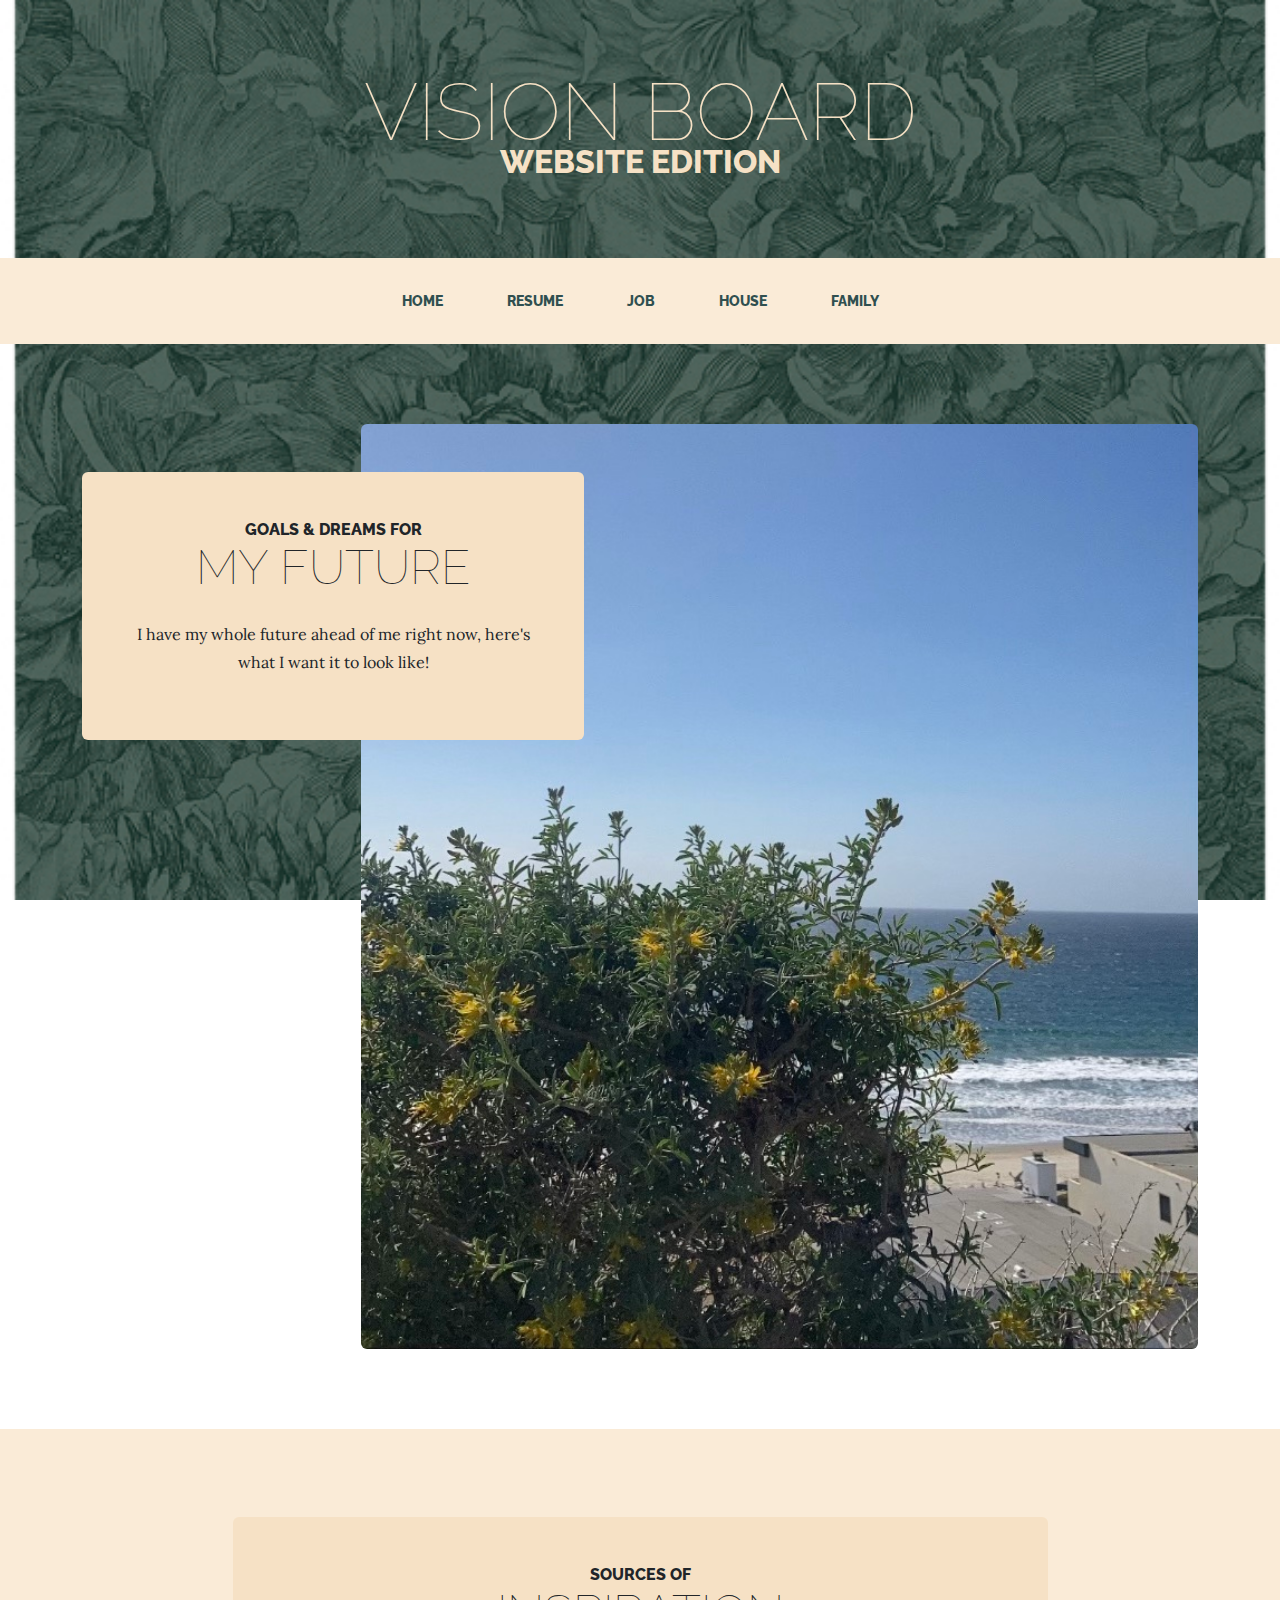
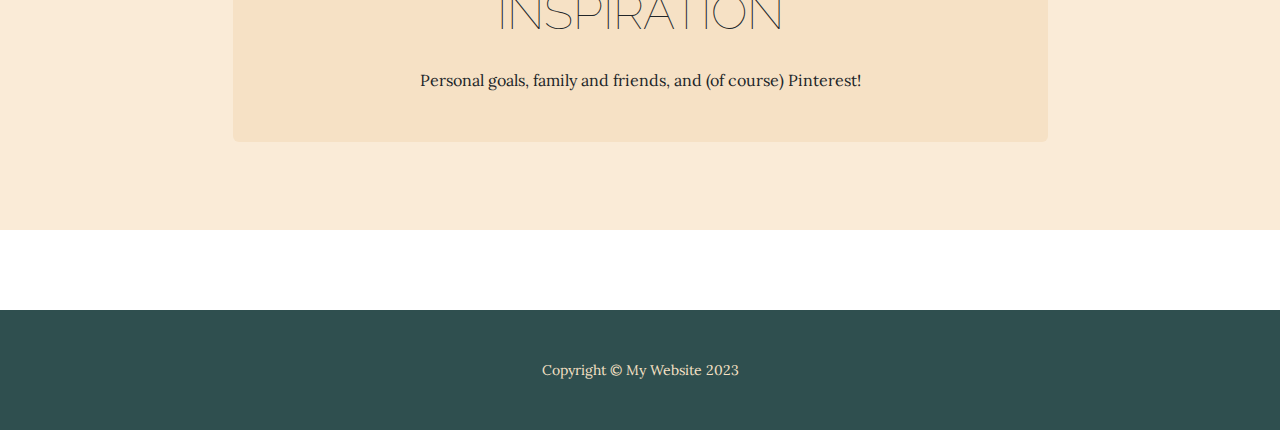
<file: index.html>
<!DOCTYPE html>
<html lang="en">
    <head>
        <meta charset="utf-8" />
        <meta name="viewport" content="width=device-width, initial-scale=1, shrink-to-fit=no" />
        <meta name="description" content="" />
        <meta name="author" content="" />
        <title>WebDev Project - Home</title>
        <link rel="icon" type="image/x-icon" href="assets/favicon.ico" />
        <!-- Google fonts-->
        <link href="https://fonts.googleapis.com/css?family=Raleway:100,100i,200,200i,300,300i,400,400i,500,500i,600,600i,700,700i,800,800i,900,900i" rel="stylesheet" />
        <link href="https://fonts.googleapis.com/css?family=Lora:400,400i,700,700i" rel="stylesheet" />
        <!-- Core theme CSS (includes Bootstrap)-->
        <link href="css/styles.css" rel="stylesheet" />
        <link href="css/mystyles.css" rel="stylesheet">
    </head>
    <body>
        <header>
            <h1 class="site-heading text-center text-faded d-none d-lg-block">
                <span class="site-heading-lower text-primary mb-3">Vision Board</span>
                <span class="site-heading-upper">Website Edition</span>
            </h1>
        </header>
        <!-- Navigation-->
        <nav class="navbar navbar-expand-lg navbar-dark py-lg-4" id="mainNav">
            <div class="container">
                <a class="navbar-brand text-uppercase fw-bold d-lg-none" href="index.html">Start Bootstrap</a>
                <button class="navbar-toggler" type="button" data-bs-toggle="collapse" data-bs-target="#navbarSupportedContent" aria-controls="navbarSupportedContent" aria-expanded="false" aria-label="Toggle navigation"><span class="navbar-toggler-icon"></span></button>
                <div class="collapse navbar-collapse" id="navbarSupportedContent">
                    <ul class="navbar-nav mx-auto">
                        <li class="nav-item px-lg-4"><a class="nav-link text-uppercase" href="index.html">Home</a></li>
                        <li class="nav-item px-lg-4"><a class="nav-link text-uppercase" href="resume.html">Resume</a></li>
                        <li class="nav-item px-lg-4"><a class="nav-link text-uppercase" href="job.html">Job</a></li>
                        <li class="nav-item px-lg-4"><a class="nav-link text-uppercase" href="house.html">House</a></li>
                        <li class="nav-item px-lg-4"><a class="nav-link text-uppercase" href="family.html">Family</a></li>
                    </ul>
                </div>
            </div>
        </nav>
        <section class="page-section clearfix">
            <div class="container">
                <div class="intro">
                    <img class="intro-img img-fluid mb-3 mb-lg-0 rounded" src="assets/img/intro.jpg" alt="..." />
                    <div class="intro-text left-0 text-center bg-faded p-5 rounded">
                        <h2 class="section-heading mb-4">
                            <span class="section-heading-upper">Goals & Dreams for</span>
                            <span class="section-heading-lower">My Future</span>
                        </h2>
                        <p class="mb-3">I have my whole future ahead of me right now, here's what I want it to look like!</p>
                    </div>
                </div>
            </div>
        </section>
        <section class="page-section cta">
            <div class="container">
                <div class="row">
                    <div class="col-xl-9 mx-auto">
                        <div class="cta-inner bg-faded text-center rounded">
                            <h2 class="section-heading mb-4">
                                <span class="section-heading-upper">Sources of</span>
                                <span class="section-heading-lower">Inspiration</span>
                            </h2>
                            <p class="mb-0">Personal goals, family and friends, and (of course) Pinterest!</p>
                        </div>
                    </div>
                </div>
            </div>
        </section>
        <footer class="footer text-faded text-center py-5">
            <div class="container"><p class="m-0 small">Copyright &copy; My Website 2023</p></div>
        </footer>
        <!-- Bootstrap core JS-->
        <script src="https://cdn.jsdelivr.net/npm/bootstrap@5.2.3/dist/js/bootstrap.bundle.min.js"></script>
        <!-- Core theme JS-->
        <script src="js/scripts.js"></script>
    </body>
</html>
</file>
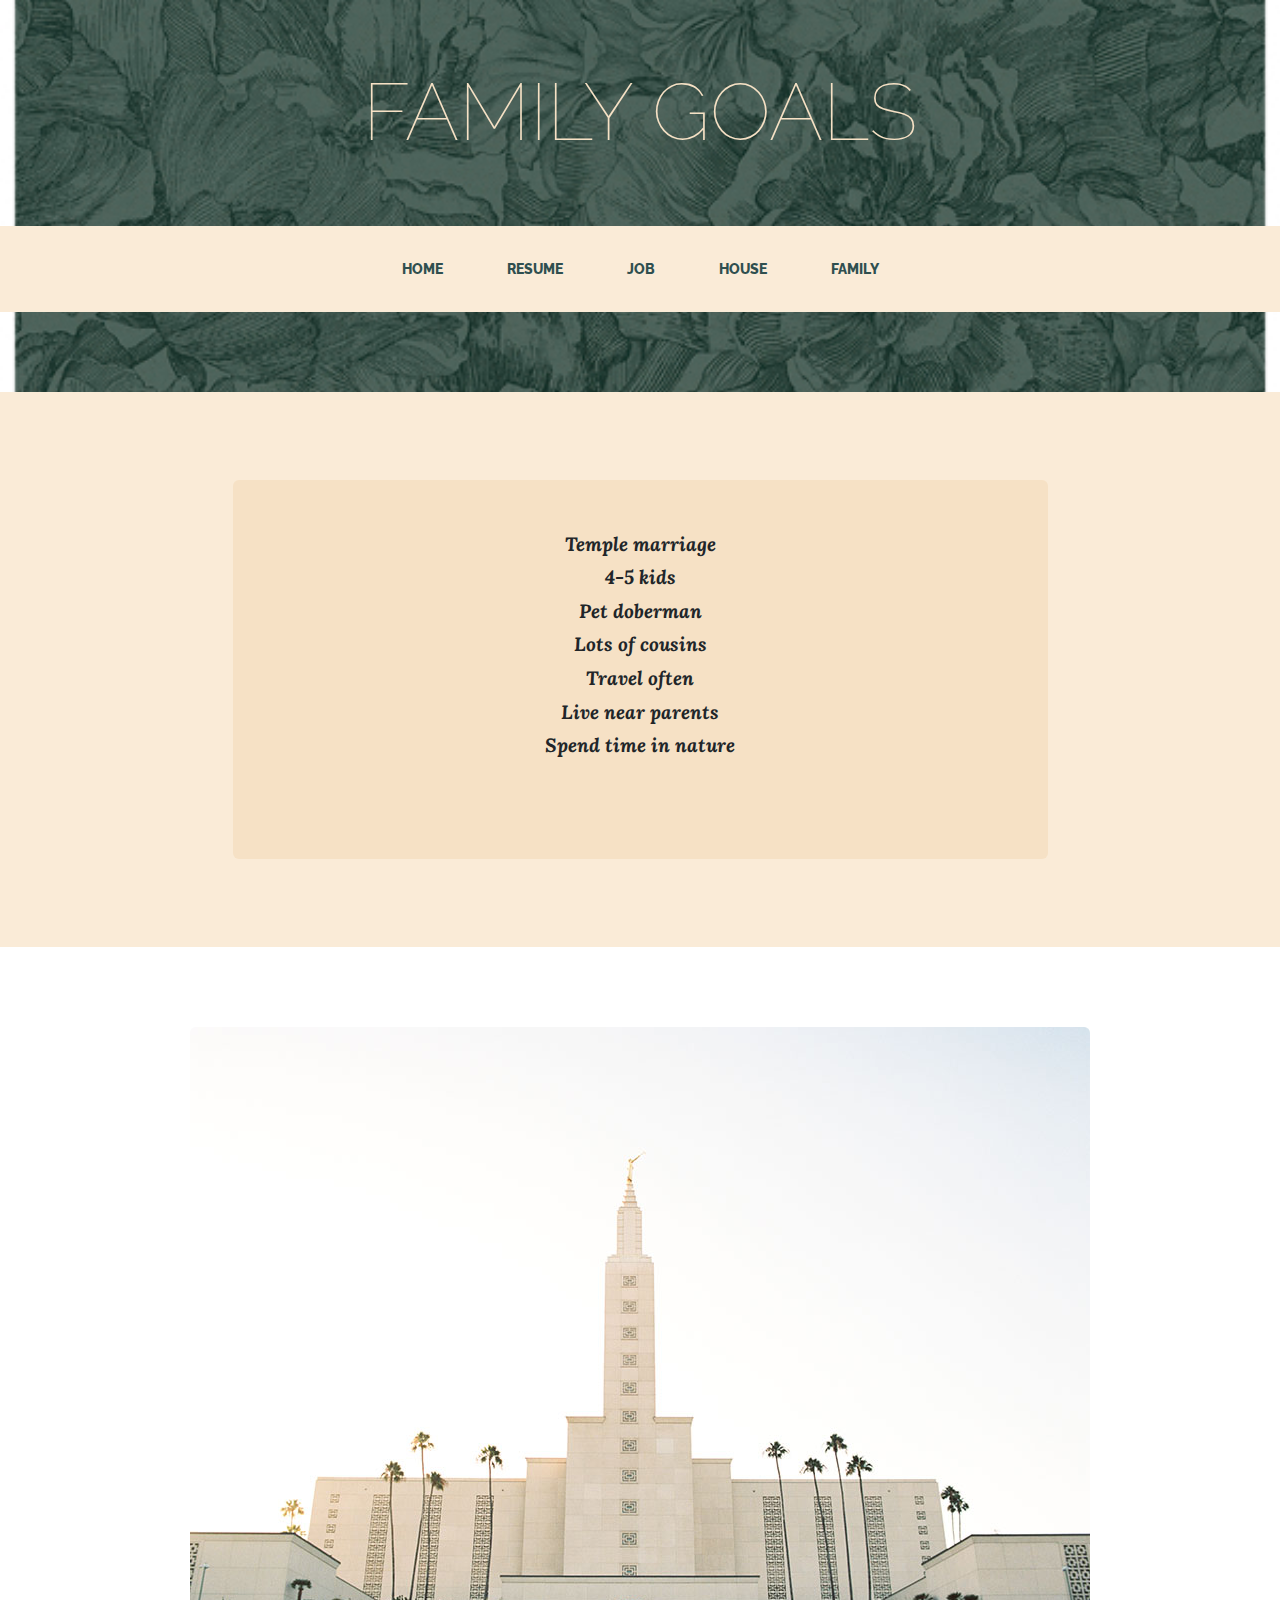
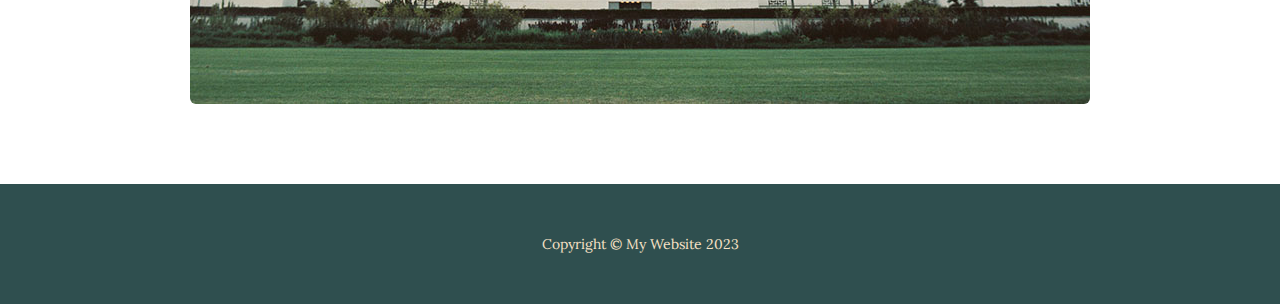
<file: family.html>
<!DOCTYPE html>
<html lang="en">
    <head>
        <meta charset="utf-8" />
        <meta name="viewport" content="width=device-width, initial-scale=1, shrink-to-fit=no" />
        <meta name="description" content="" />
        <meta name="author" content="" />
        <title>WebDev Project - Family</title>
        <link rel="icon" type="image/x-icon" href="assets/favicon.ico" />
        <!-- Google fonts-->
        <link href="https://fonts.googleapis.com/css?family=Raleway:100,100i,200,200i,300,300i,400,400i,500,500i,600,600i,700,700i,800,800i,900,900i" rel="stylesheet" />
        <link href="https://fonts.googleapis.com/css?family=Lora:400,400i,700,700i" rel="stylesheet" />
        <!-- Core theme CSS (includes Bootstrap)-->
        <link href="css/styles.css" rel="stylesheet" />
        <link href="css/mystyles.css" rel="stylesheet">  
    </head>
    <body>
        <header>
            <h1 class="site-heading text-center text-faded d-none d-lg-block">
                <span class="site-heading-lower text-primary mb-3">Family Goals</span>
            </h1>
        </header>
        <!-- Navigation-->
        <nav class="navbar navbar-expand-lg navbar-dark py-lg-4" id="mainNav">
            <div class="container">
                <a class="navbar-brand text-uppercase fw-bold d-lg-none" href="index.html">Start Bootstrap</a>
                <button class="navbar-toggler" type="button" data-bs-toggle="collapse" data-bs-target="#navbarSupportedContent" aria-controls="navbarSupportedContent" aria-expanded="false" aria-label="Toggle navigation"><span class="navbar-toggler-icon"></span></button>
                <div class="collapse navbar-collapse" id="navbarSupportedContent">
                    <ul class="navbar-nav mx-auto">
                        <li class="nav-item px-lg-4"><a class="nav-link text-uppercase" href="index.html">Home</a></li>
                        <li class="nav-item px-lg-4"><a class="nav-link text-uppercase" href="resume.html">Resume</a></li>
                        <li class="nav-item px-lg-4"><a class="nav-link text-uppercase" href="job.html">Job</a></li>
                        <li class="nav-item px-lg-4"><a class="nav-link text-uppercase" href="house.html">House</a></li>
                        <li class="nav-item px-lg-4"><a class="nav-link text-uppercase" href="family.html">Family</a></li>
                    </ul>
                </div>
            </div>
        </nav>
        <section class="page-section cta">
            <div class="container">
                <div class="row">
                    <div class="col-xl-9 mx-auto">
                        <div class="cta-inner bg-faded text-center rounded">
                            <p class="address mb-5">
                                <em>
                                    <strong>
                                        Temple marriage <br>
                                        4-5 kids <br>
                                        Pet doberman <br>
                                        Lots of cousins <br>
                                        Travel often <br>
                                        Live near parents <br>
                                        Spend time in nature
                                    </strong>
                                </em>
                        </div>
                    </div>
                </div>
            </div>
        </section>
        <section class="page-section about-heading">
            <div class="container">
                <img class="img-fluid rounded about-heading-img mb-3 mb-lg-0 center" src="assets/img/temple.jpg" alt="Los Angeles temple"/>
            </div>
        </section>
        <footer class="footer text-faded text-center py-5">
            <div class="container"><p class="m-0 small">Copyright &copy; My Website 2023</p></div>
        </footer>
        <!-- Bootstrap core JS-->
        <script src="https://cdn.jsdelivr.net/npm/bootstrap@5.2.3/dist/js/bootstrap.bundle.min.js"></script>
        <!-- Core theme JS-->
        <script src="js/scripts.js"></script>
    </body>
</html>
</file>
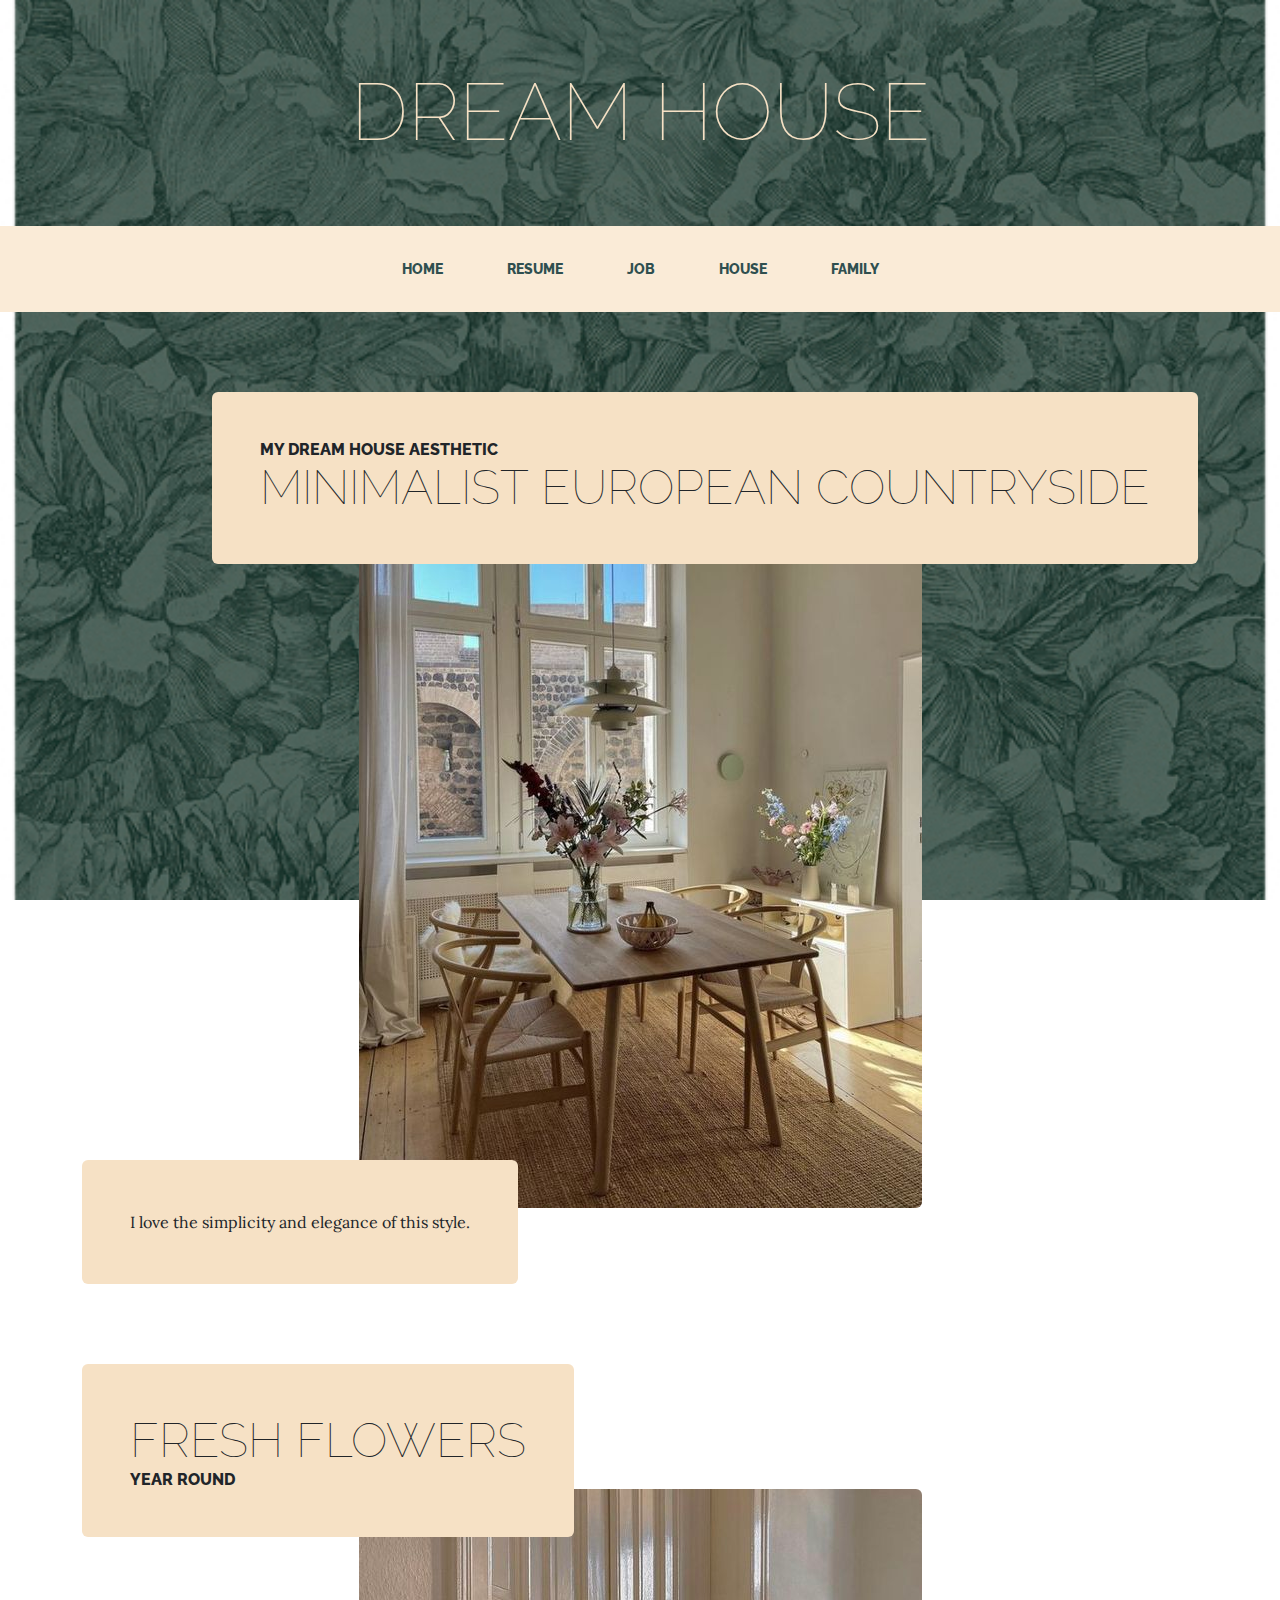
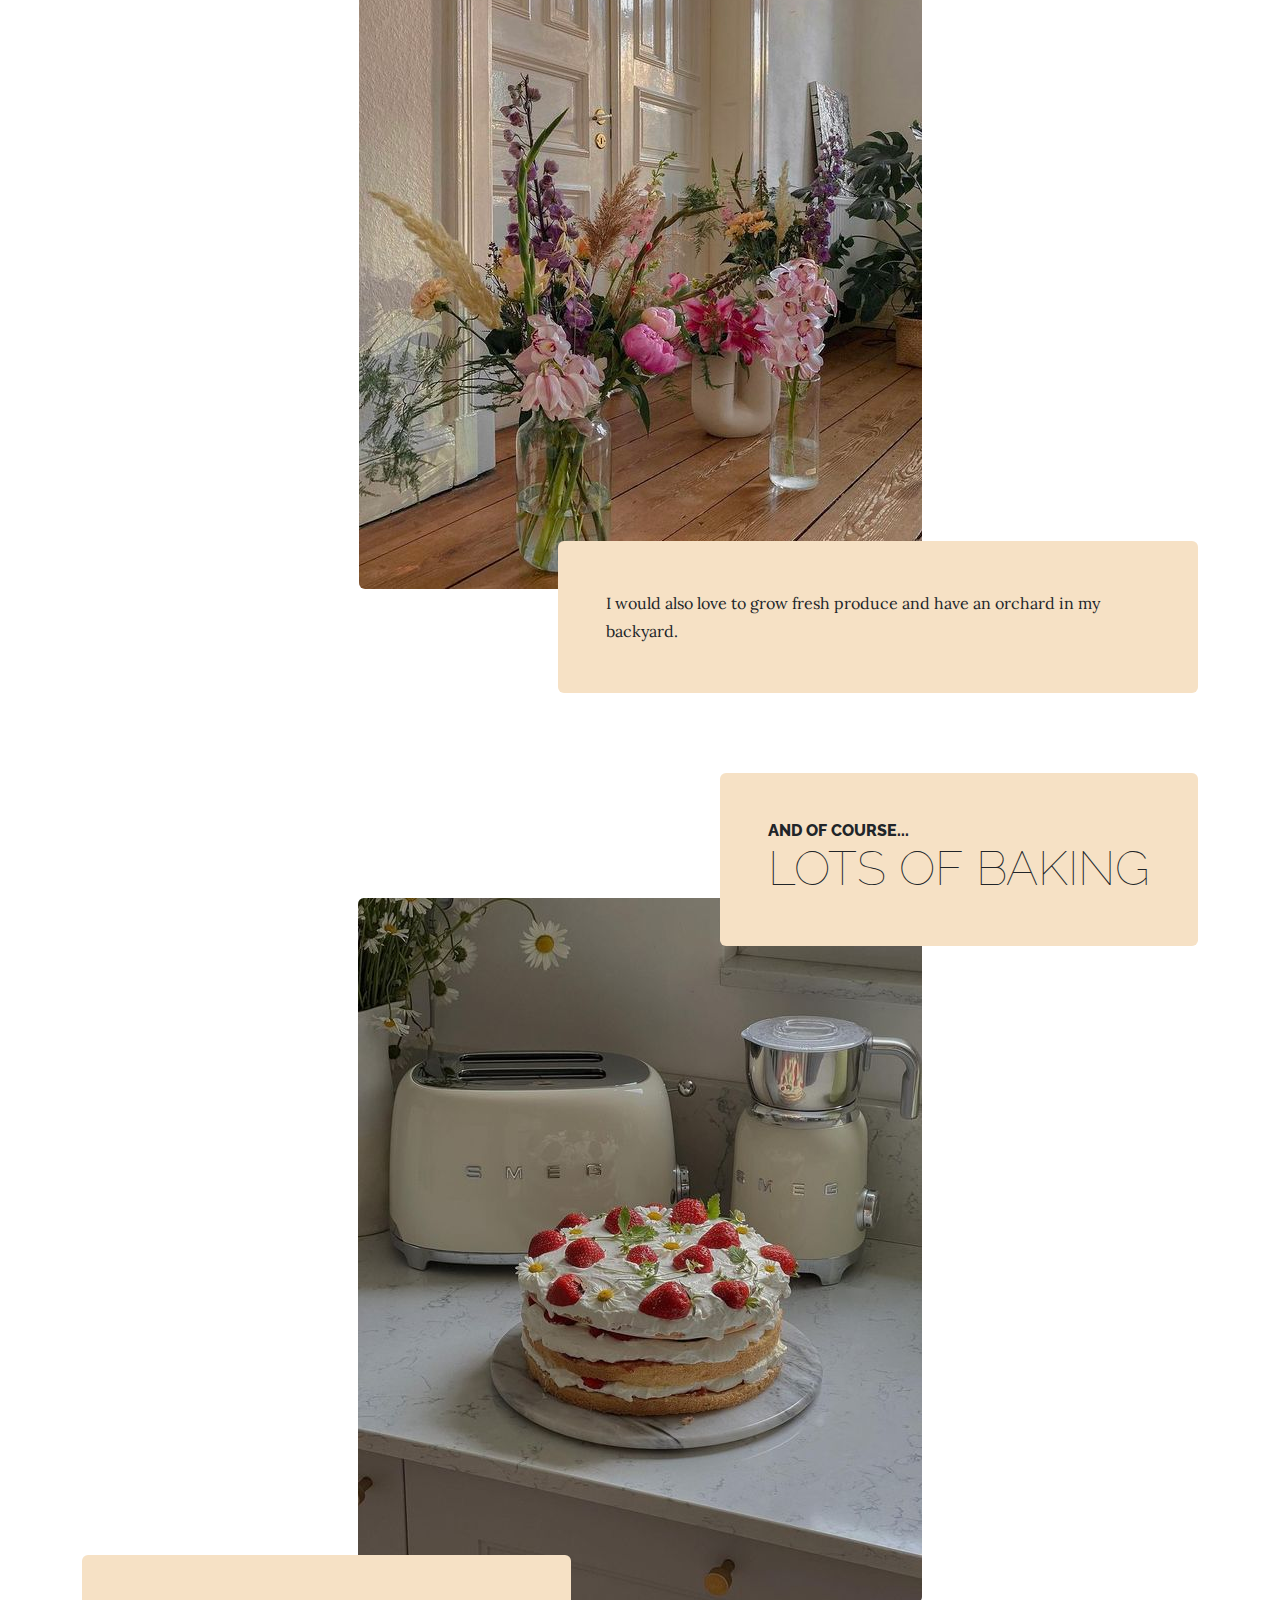
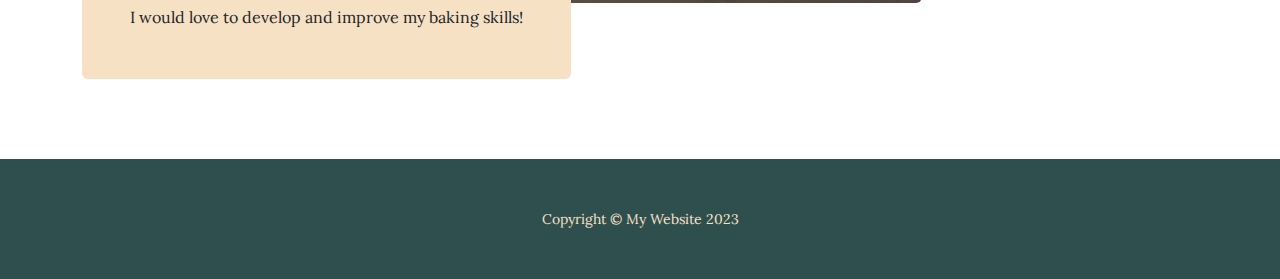
<file: house.html>
<!DOCTYPE html>
<html lang="en">
    <head>
        <meta charset="utf-8" />
        <meta name="viewport" content="width=device-width, initial-scale=1, shrink-to-fit=no" />
        <meta name="description" content="" />
        <meta name="author" content="" />
        <title>WebDev Project - House</title>
        <link rel="icon" type="image/x-icon" href="assets/favicon.ico" />
        <!-- Google fonts-->
        <link href="https://fonts.googleapis.com/css?family=Raleway:100,100i,200,200i,300,300i,400,400i,500,500i,600,600i,700,700i,800,800i,900,900i" rel="stylesheet" />
        <link href="https://fonts.googleapis.com/css?family=Lora:400,400i,700,700i" rel="stylesheet" />
        <!-- Core theme CSS (includes Bootstrap)-->
        <link href="css/styles.css" rel="stylesheet" />
    </head>
    <body>
        <header>
            <h1 class="site-heading text-center text-faded d-none d-lg-block">
                <span class="site-heading-lower text-primary mb-3">Dream House</span>
            </h1>
        </header>
        <!-- Navigation-->
        <nav class="navbar navbar-expand-lg navbar-dark py-lg-4" id="mainNav">
            <div class="container">
                <a class="navbar-brand text-uppercase fw-bold d-lg-none" href="index.html">Start Bootstrap</a>
                <button class="navbar-toggler" type="button" data-bs-toggle="collapse" data-bs-target="#navbarSupportedContent" aria-controls="navbarSupportedContent" aria-expanded="false" aria-label="Toggle navigation"><span class="navbar-toggler-icon"></span></button>
                <div class="collapse navbar-collapse" id="navbarSupportedContent">
                    <ul class="navbar-nav mx-auto">
                        <li class="nav-item px-lg-4"><a class="nav-link text-uppercase" href="index.html">Home</a></li>
                        <li class="nav-item px-lg-4"><a class="nav-link text-uppercase" href="resume.html">Resume</a></li>
                        <li class="nav-item px-lg-4"><a class="nav-link text-uppercase" href="job.html">Job</a></li>
                        <li class="nav-item px-lg-4"><a class="nav-link text-uppercase" href="house.html">House</a></li>
                        <li class="nav-item px-lg-4"><a class="nav-link text-uppercase" href="family.html">Family</a></li>
                    </ul>
                </div>
            </div>
        </nav>
        <section class="page-section">
            <div class="container">
                <div class="product-item">
                    <div class="product-item-title d-flex">
                        <div class="bg-faded p-5 d-flex ms-auto rounded">
                            <h2 class="section-heading mb-0">
                                <span class="section-heading-upper">My Dream House Aesthetic</span>
                                <span class="section-heading-lower">Minimalist European Countryside</span>
                            </h2>
                        </div>
                    </div>
                    <img class="product-item-img mx-auto d-flex rounded img-fluid mb-3 mb-lg-0" src="assets/img/products-01.jpg" alt="Dining Room" />
                    <div class="product-item-description d-flex me-auto">
                        <div class="bg-faded p-5 rounded"><p class="mb-0">I love the simplicity and elegance of this style.</p></div>
                    </div>
                </div>
            </div>
        </section>
        <section class="page-section">
            <div class="container">
                <div class="product-item">
                    <div class="product-item-title d-flex">
                        <div class="bg-faded p-5 d-flex me-auto rounded">
                            <h2 class="section-heading mb-0">
                                <span class="section-heading-lower">Fresh Flowers</span>
                                <span class="section-heading-upper">Year Round</span>
                            </h2>
                        </div>
                    </div>
                    <img class="product-item-img mx-auto d-flex rounded img-fluid mb-3 mb-lg-0" src="assets/img/products-02.jpg" alt="Flowers in Vases" />
                    <div class="product-item-description d-flex ms-auto">
                        <div class="bg-faded p-5 rounded"><p class="mb-0">I would also love to grow fresh produce and have an orchard in my backyard.</p></div>
                    </div>
                </div>
            </div>
        </section>
        <section class="page-section">
            <div class="container">
                <div class="product-item">
                    <div class="product-item-title d-flex">
                        <div class="bg-faded p-5 d-flex ms-auto rounded">
                            <h2 class="section-heading mb-0">
                                <span class="section-heading-upper">And of course...</span>
                                <span class="section-heading-lower">Lots of baking</span>
                            </h2>
                        </div>
                    </div>
                    <img class="product-item-img mx-auto d-flex rounded img-fluid mb-3 mb-lg-0" src="assets/img/products-03.jpg" alt="Cake with strawberries on top" />
                    <div class="product-item-description d-flex me-auto">
                        <div class="bg-faded p-5 rounded"><p class="mb-0">I would love to develop and improve my baking skills!</p></div>
                    </div>
                </div>
            </div>
        </section>
        <footer class="footer text-faded text-center py-5">
            <div class="container"><p class="m-0 small">Copyright &copy; My Website 2023</p></div>
        </footer>
        <!-- Bootstrap core JS-->
        <script src="https://cdn.jsdelivr.net/npm/bootstrap@5.2.3/dist/js/bootstrap.bundle.min.js"></script>
        <!-- Core theme JS-->
        <script src="js/scripts.js"></script>
    </body>
</html>
</file>
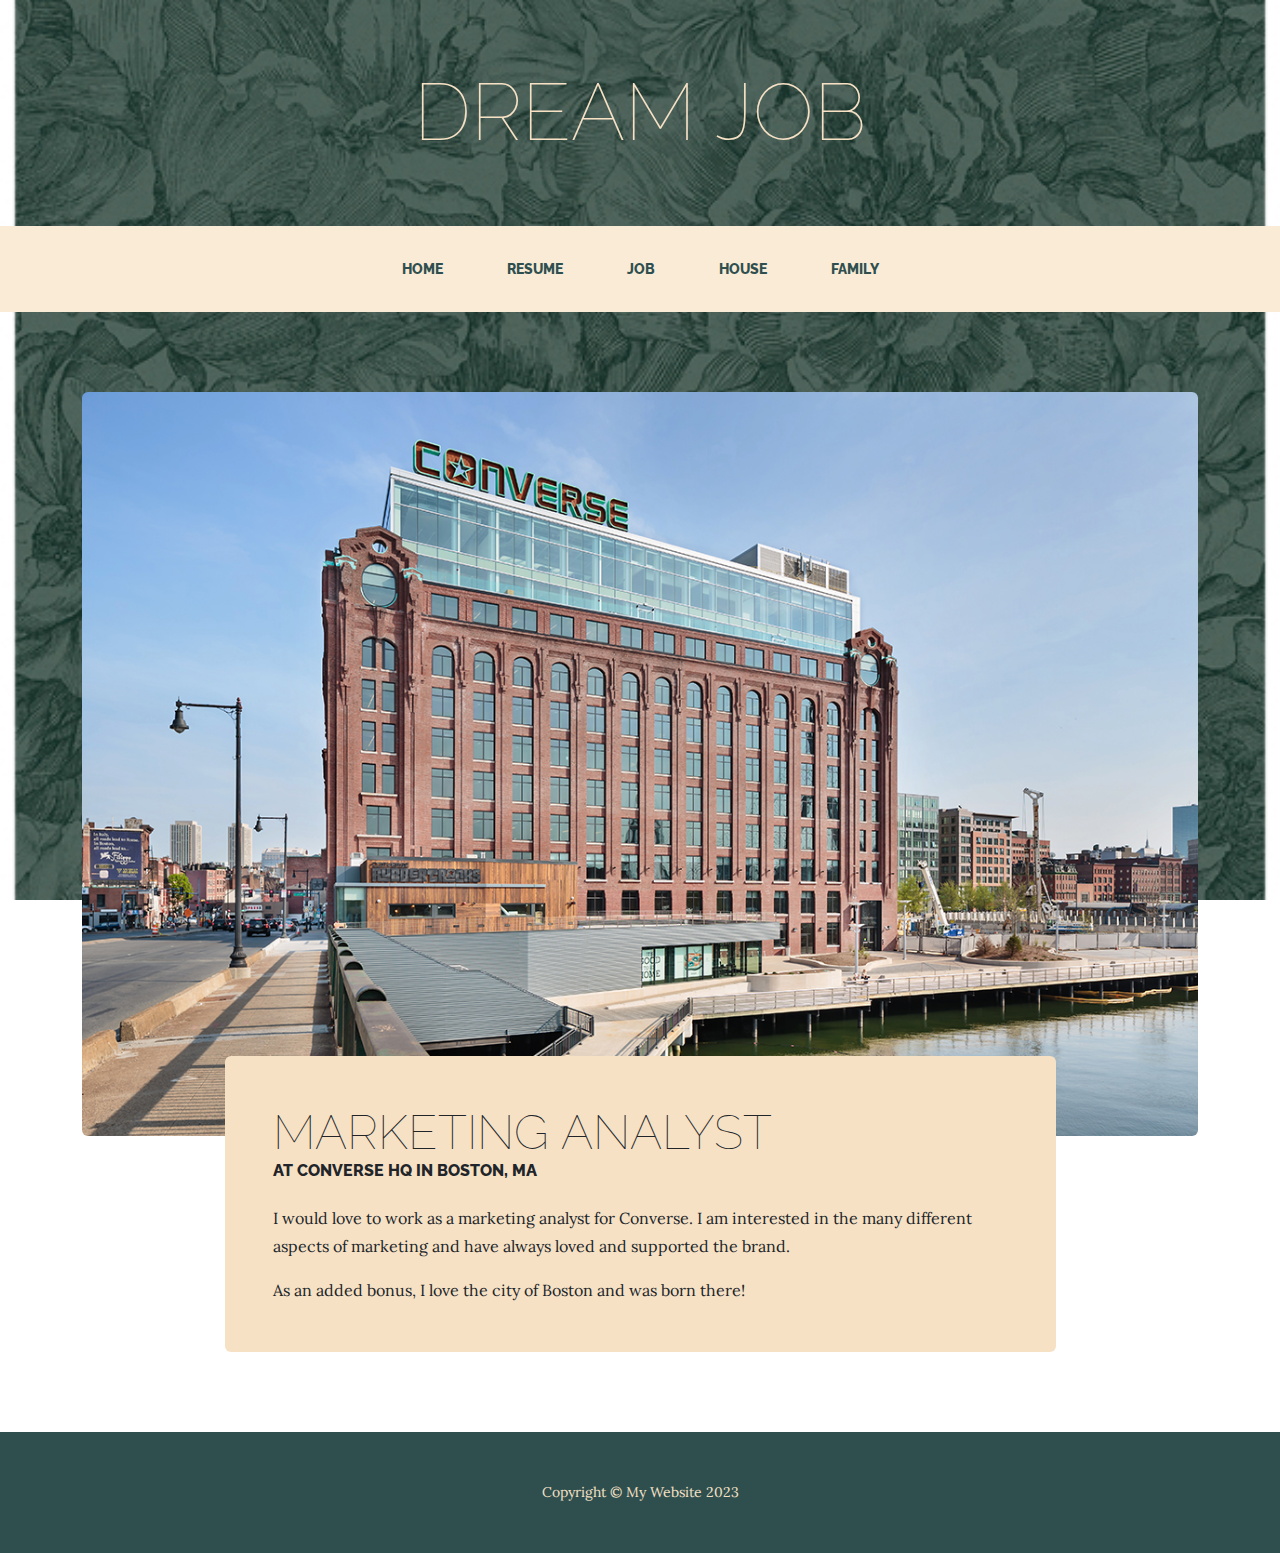
<file: job.html>
<!DOCTYPE html>
<html lang="en">
    <head>
        <meta charset="utf-8" />
        <meta name="viewport" content="width=device-width, initial-scale=1, shrink-to-fit=no" />
        <meta name="description" content="" />
        <meta name="author" content="" />
        <title>WebDev Project - Job</title>
        <link rel="icon" type="image/x-icon" href="assets/favicon.ico" />
        <!-- Google fonts-->
        <link href="https://fonts.googleapis.com/css?family=Raleway:100,100i,200,200i,300,300i,400,400i,500,500i,600,600i,700,700i,800,800i,900,900i" rel="stylesheet" />
        <link href="https://fonts.googleapis.com/css?family=Lora:400,400i,700,700i" rel="stylesheet" />
        <!-- Core theme CSS (includes Bootstrap)-->
        <link href="css/styles.css" rel="stylesheet" />
    </head>
    <body>
        <header>
            <h1 class="site-heading text-center text-faded d-none d-lg-block">
                <span class="site-heading-lower text-primary mb-3">Dream Job</span>
            </h1>
        </header>
        <!-- Navigation-->
        <nav class="navbar navbar-expand-lg navbar-dark py-lg-4" id="mainNav">
            <div class="container">
                <a class="navbar-brand text-uppercase fw-bold d-lg-none" href="index.html">Start Bootstrap</a>
                <button class="navbar-toggler" type="button" data-bs-toggle="collapse" data-bs-target="#navbarSupportedContent" aria-controls="navbarSupportedContent" aria-expanded="false" aria-label="Toggle navigation"><span class="navbar-toggler-icon"></span></button>
                <div class="collapse navbar-collapse" id="navbarSupportedContent">
                    <ul class="navbar-nav mx-auto">
                        <li class="nav-item px-lg-4"><a class="nav-link text-uppercase" href="index.html">Home</a></li>
                        <li class="nav-item px-lg-4"><a class="nav-link text-uppercase" href="resume.html">Resume</a></li>
                        <li class="nav-item px-lg-4"><a class="nav-link text-uppercase" href="job.html">Job</a></li>
                        <li class="nav-item px-lg-4"><a class="nav-link text-uppercase" href="house.html">House</a></li>
                        <li class="nav-item px-lg-4"><a class="nav-link text-uppercase" href="family.html">Family</a></li>
                    </ul>
                </div>
            </div>
        </nav>
        <section class="page-section about-heading">
            <div class="container">
                <img class="img-fluid rounded about-heading-img mb-3 mb-lg-0" src="assets/img/about.jpg" alt="Converse HQ Building" />
                <div class="about-heading-content">
                    <div class="row">
                        <div class="col-xl-9 col-lg-10 mx-auto">
                            <div class="bg-faded rounded p-5">
                                <h2 class="section-heading mb-4">
                                    <span class="section-heading-lower">Marketing Analyst</span>
                                    <span class="section-heading-upper">At Converse HQ in Boston, MA</span>
                                </h2>
                                <p>I would love to work as a marketing analyst for Converse. I am interested in the many different aspects of marketing and have always loved and supported the brand. </p>
                                <p class="mb-0">
                                    As an added bonus, I love the city of Boston and was born there!
                                </p>
                            </div>
                        </div>
                    </div>
                </div>
            </div>
        </section>
        <footer class="footer text-faded text-center py-5">
            <div class="container"><p class="m-0 small">Copyright &copy; My Website 2023</p></div>
        </footer>
        <!-- Bootstrap core JS-->
        <script src="https://cdn.jsdelivr.net/npm/bootstrap@5.2.3/dist/js/bootstrap.bundle.min.js"></script>
        <!-- Core theme JS-->
        <script src="js/scripts.js"></script>
    </body>
</html>
</file>
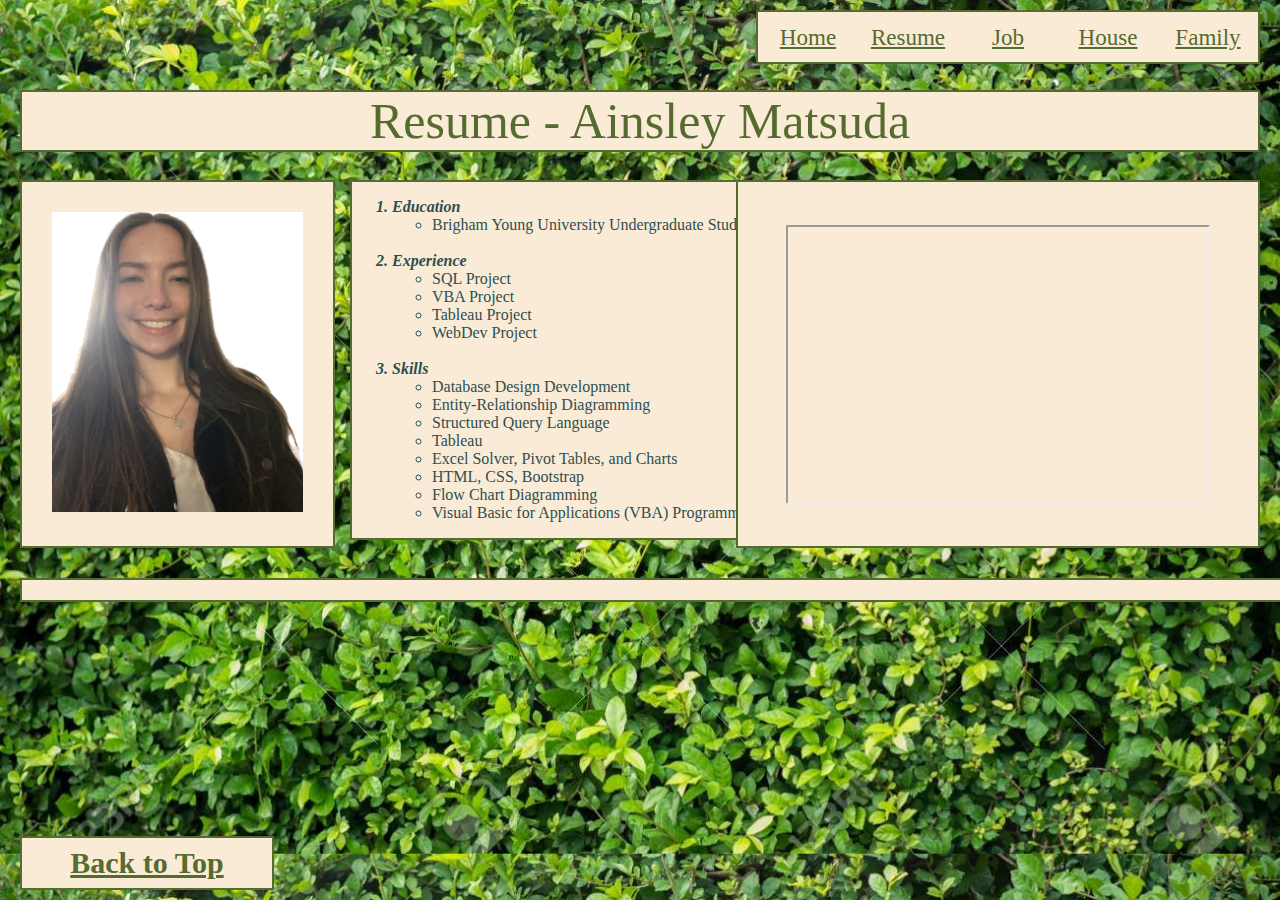
<file: resume.html>
<!DOCTYPE html>
<html lang="en">

<head>
    <meta charset="UTF-8">
    <meta http-equiv="X-UA-Compatible" content="IE=edge">
    <meta name="viewport" content="width=device-width, initial-scale=1.0">
    <title>WebDev Project - Resume</title>
    <link rel="stylesheet" href="css/mystyles.css">
</head>

<body class="background">

    <div id="top"></div>

    <!--Navigation bar-->
    <div class="common link">
        <a href="index.html" class="link">Home</a>
        <a href="resume.html" class="link">Resume</a>
        <a href="job.html" class="link">Job</a>
        <a href="house.html" class="link">House</a>
        <a href="family.html" class="link">Family</a>
    </div>

    <!--Page heading-->
    <div class="common header">Resume - Ainsley Matsuda</div>

    <!--Headshot picture-->
    <div class="common headshot">
        <img src="assets/img/Headshot.jpg" height="300" alt="Headshot">
    </div>

    <!--Resume list-->
    <div class="common content">
        <ol>
            <li class="bold">Education
                <ul class="list">
                    <li>Brigham Young University Undergraduate Student</li>
                </ul>
            </li>

            <li class="bold space">Experience
                <ul class="list">
                    <li>SQL Project</li>
                    <li>VBA Project</li>
                    <li>Tableau Project</li>
                    <li>WebDev Project</li>
                </ul>
            </li>

            <li class="bold space">Skills
                <ul class="list">
                    <li>Database Design Development</li>
                    <li>Entity-Relationship Diagramming</li>
                    <li>Structured Query Language</li>
                    <li>Tableau</li>
                    <li>Excel Solver, Pivot Tables, and Charts</li>
                    <li>HTML, CSS, Bootstrap</li>
                    <li>Flow Chart Diagramming</li>
                    <li>Visual Basic for Applications (VBA) Programming in Excel</li>
                </ul>
            </li>
        </ol>
    </div>

    <!--YouTube video-->
    <div class="common video">
        <iframe width="420" height="275" src="https://www.youtube.com/embed/dQw4w9WgXcQ" title="YouTube video player"
            allow="accelerometer; autoplay; clipboard-write; encrypted-media; gyroscope; picture-in-picture; web-share"
            allowfullscreen></iframe>
    </div>

    <!--Live Tableau-->
    <div class="common tableau" id='viz1682041425115' style='position: relative'><noscript><a href='#'><img
                    alt='Agatha Christie '
                    src='https:&#47;&#47;public.tableau.com&#47;static&#47;images&#47;T5&#47;T5QDR8BGD&#47;1_rss.png'
                    style='border: none' ></a></noscript><object class="tableauViz" style='display:none;'>
            <param name='host_url' value='https%3A%2F%2Fpublic.tableau.com%2F' >
            <param name='embed_code_version' value='3' >
            <param name='path' value='shared&#47;T5QDR8BGD' >
            <param name='toolbar' value='yes' >
            <param name='static_image'
                value='https:&#47;&#47;public.tableau.com&#47;static&#47;images&#47;T5&#47;T5QDR8BGD&#47;1.png' >
            <param name='animate_transition' value='yes' >
            <param name='display_static_image' value='yes' >
            <param name='display_spinner' value='yes' >
            <param name='display_overlay' value='yes' >
            <param name='display_count' value='yes' >
            <param name='language' value='en-US' >
        </object>
        <script
            type='text/javascript'>
            var divElement = document.getElementById('viz1682041425115');
            var vizElement = divElement.getElementsByTagName('object')[0];
            vizElement.style.width = '100%';
            vizElement.style.height = '1600px';
            var scriptElement = document.createElement('script');
            scriptElement.src = 'https://public.tableau.com/javascripts/api/viz_v1.js';
            vizElement.parentNode.insertBefore(scriptElement, vizElement);
        </script>
    </div>

    <!--On-page anchor-->
    <a href="#top" class="common bottom">Back to Top</a>
</body>

</html>
</file>
<file: css/mystyles.css>
.header {
    font-size: 50px;
    font-family: Cambria, Cochin, Georgia, Times, 'Times New Roman', serif;
    font-style: bold;
    color: darkolivegreen;
    text-align: center;
    display: flex;
    align-items: center;
    justify-content: center;
    top: 90px;
    left: 20px;
    right: 20px;
}

.link {
    font-size: larger;
    font-family: Cambria, Cochin, Georgia, Times, 'Times New Roman', serif;
    color: darkolivegreen;
    text-align:center;
    display: flex;
    align-items: center;
    justify-content: center;
    top:10px;
    height: 50px;
    right: 20px;
    width: 500px;
}

.common {
    background-color:antiquewhite;
    border: 2px solid darkolivegreen;
    position: absolute;
}

.content {
    font-size: medium;
    font-family: Cambria, Cochin, Georgia, Times, 'Times New Roman', serif;
    color:darkslategray;
    top: 180px;
    left: 350px;
    width: 525px;
}

.bold {
    font-weight: bold;
    font-style: italic;
}

.list {
    font-weight: normal;
    font-style: normal;
}

.headshot {
    top: 180px;
    left: 20px;
    padding: 30px;
}

.video {
    top: 180px;
    right: 20px;
    height: 304px;
    width: 460px;
    padding: 30px;
    display: flex;
    align-items: center;
    justify-content: center;
}

.tableau {
    top:570px;
    left: 12px;
    width: 1375px;
    bottom: 100px;
    padding: 10px;
}

.bottom {
    font-size: 30px;
    font-family: Cambria, Cochin, Georgia, Times, 'Times New Roman', serif;
    font-weight: bold;
    color: darkolivegreen;
    text-align:center;
    display: flex;
    align-items: center;
    justify-content: center;
    position: fixed;
    left: 20px;
    width: 250px;
    bottom: 10px;
    height: 50px;
}

.background {
    background-image:url(../assets/img/Clover_Background.jpeg);
    background-size: cover;
}

.center {
    display: block;
    margin-left: auto;
    margin-right: auto;
}

.fix {
    color: antiquewhite;
}

.space {
    padding-top: 18px;
}
</file>
